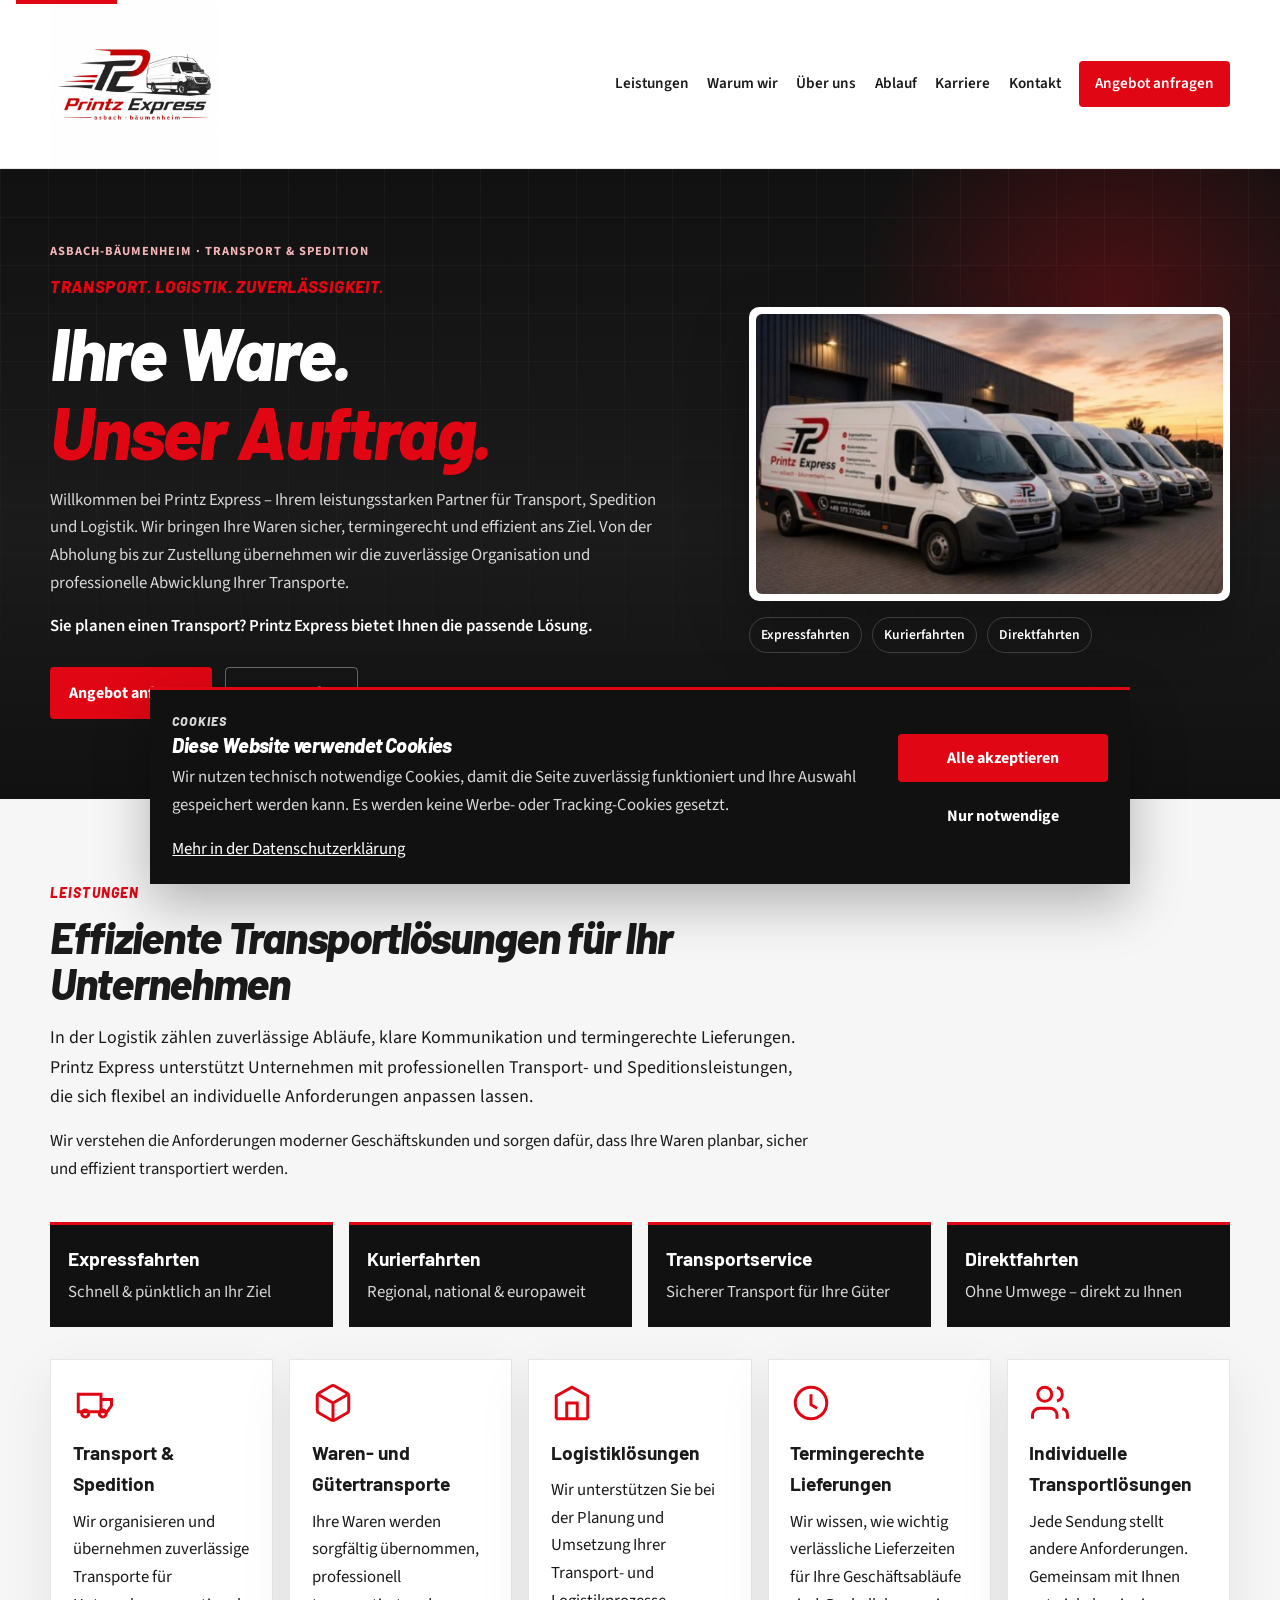
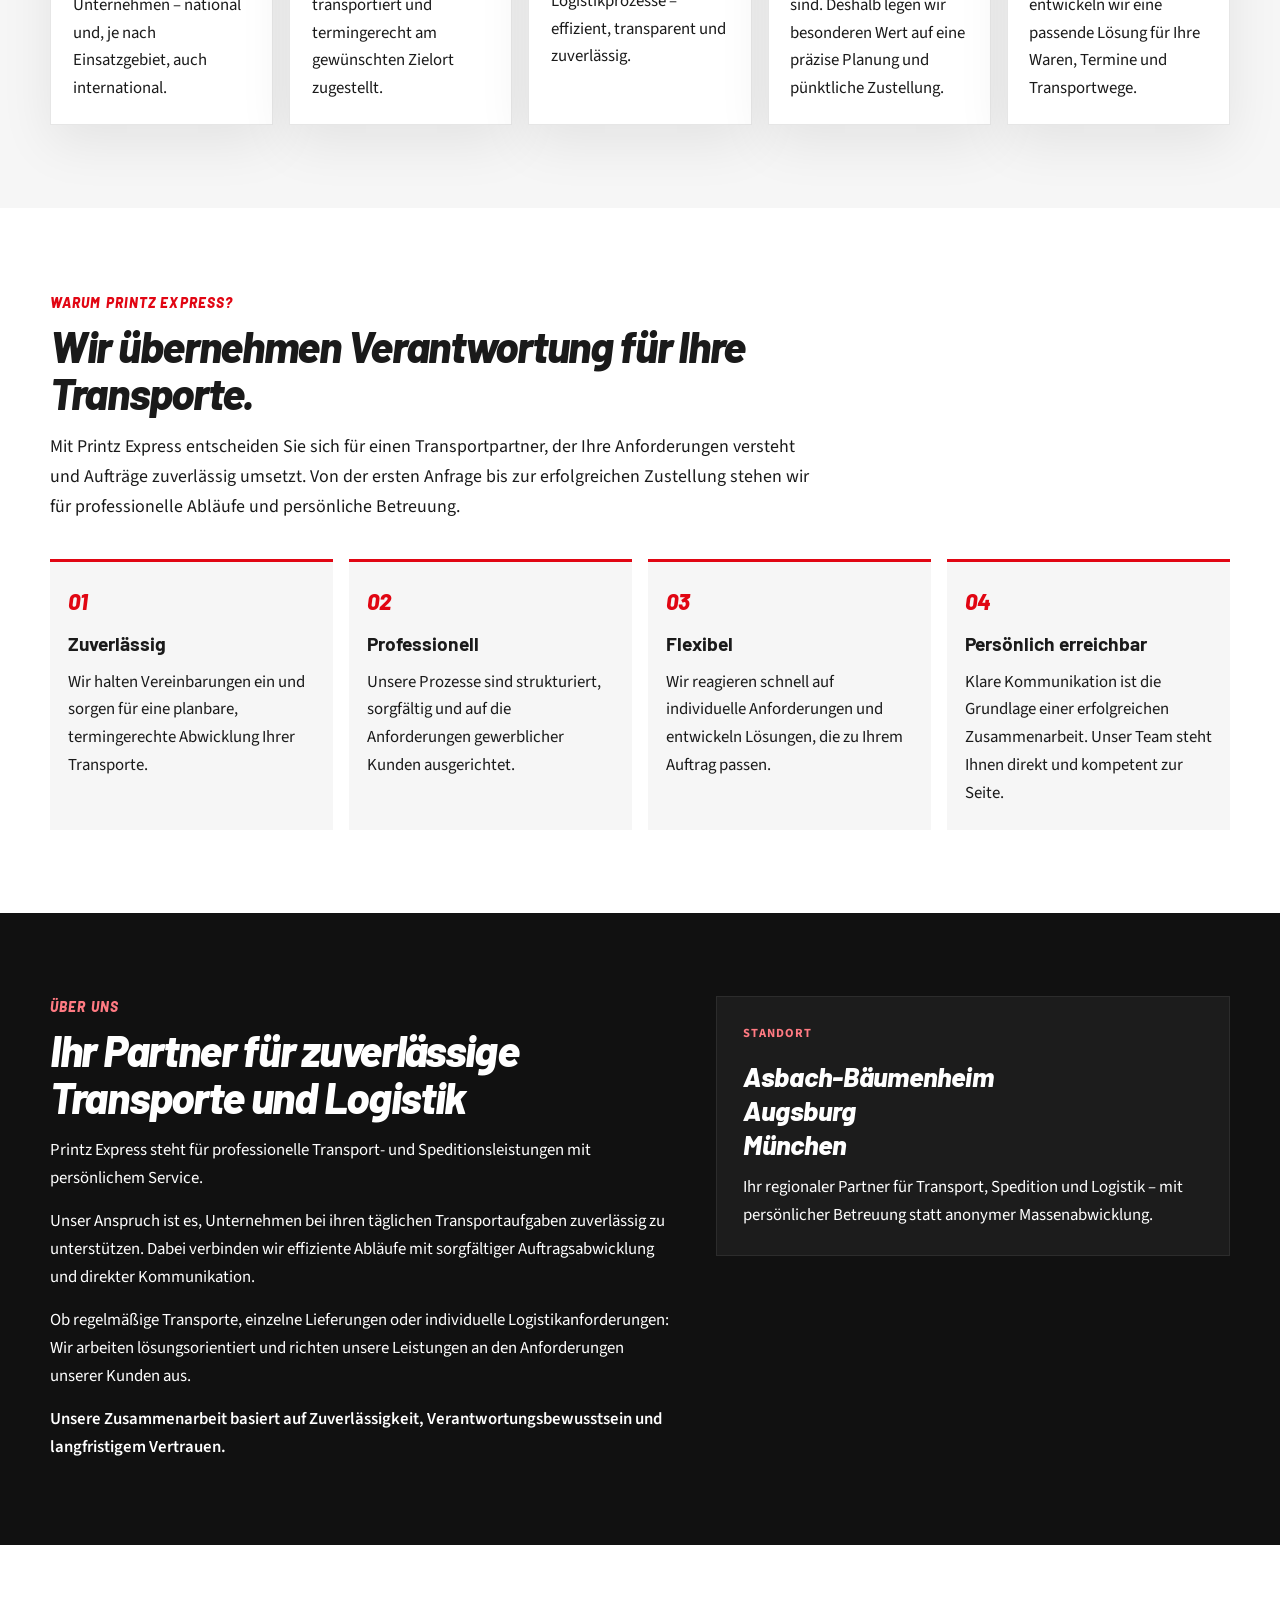
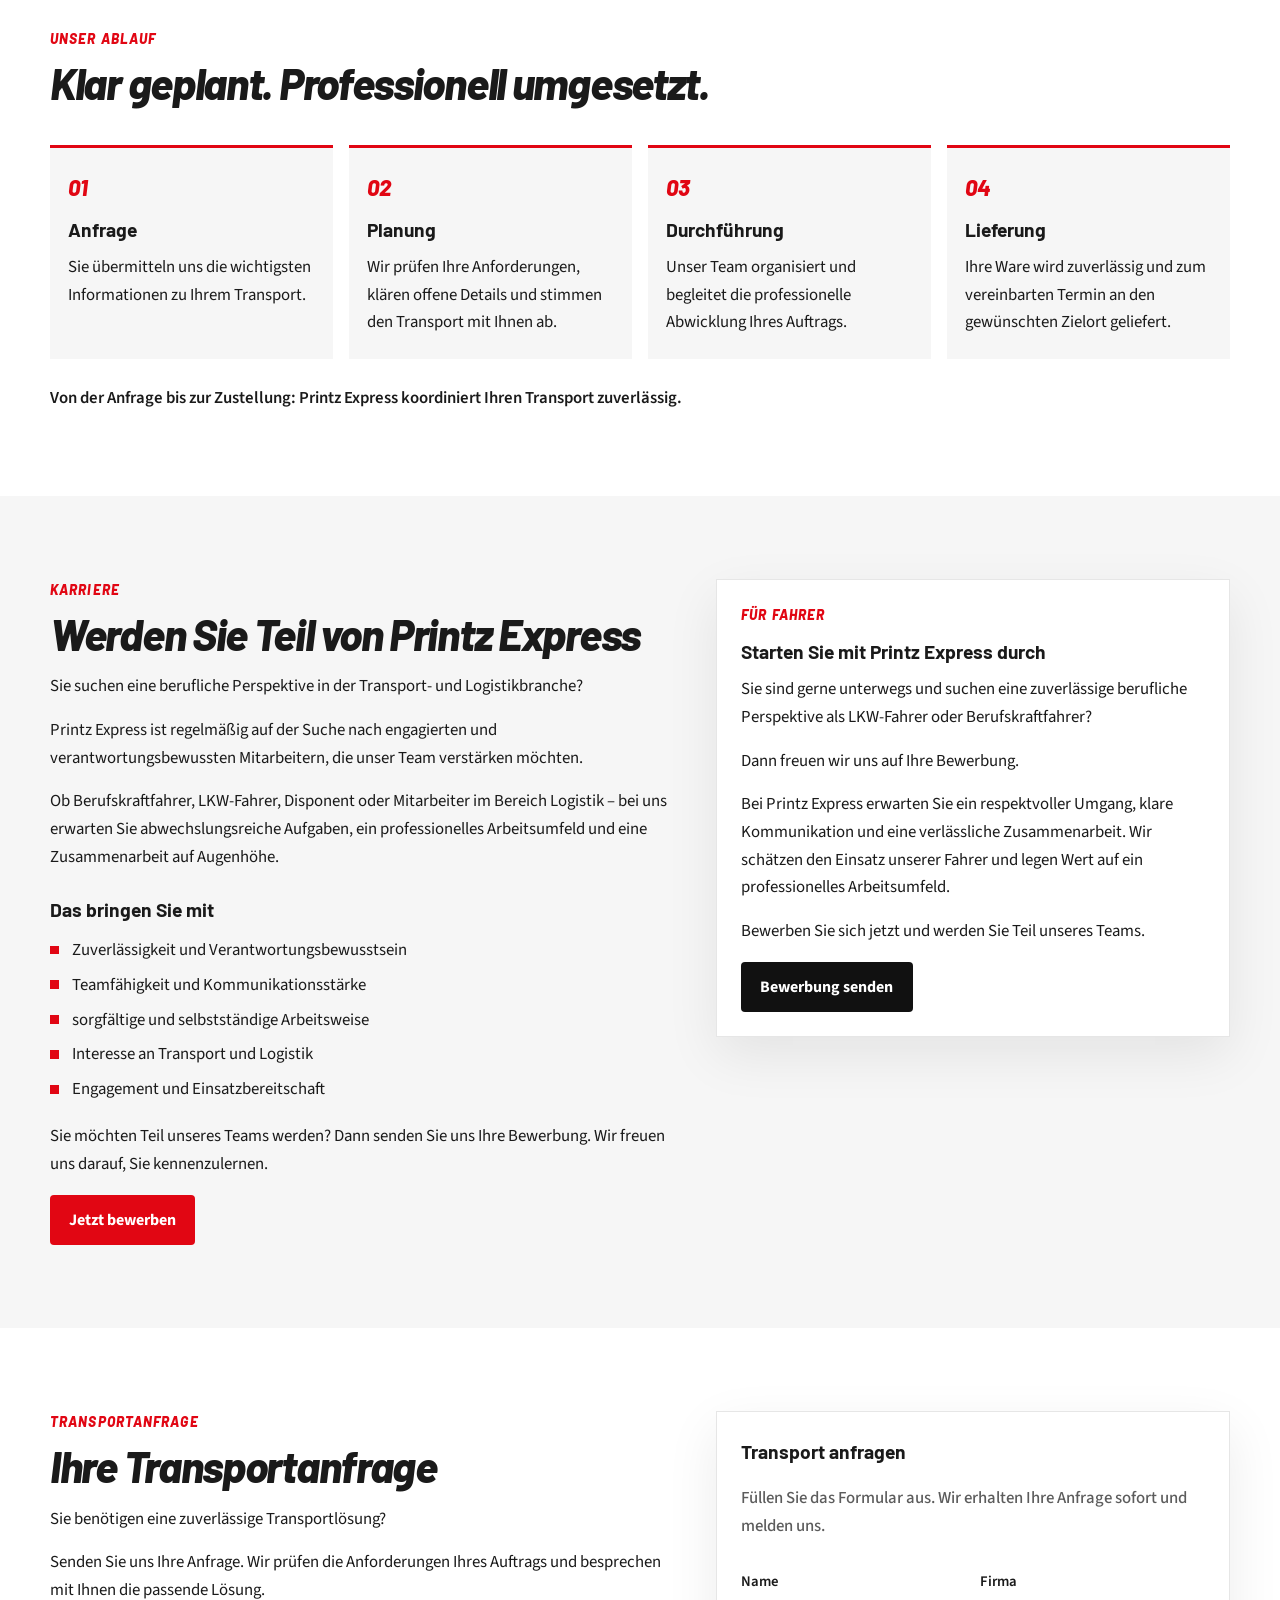
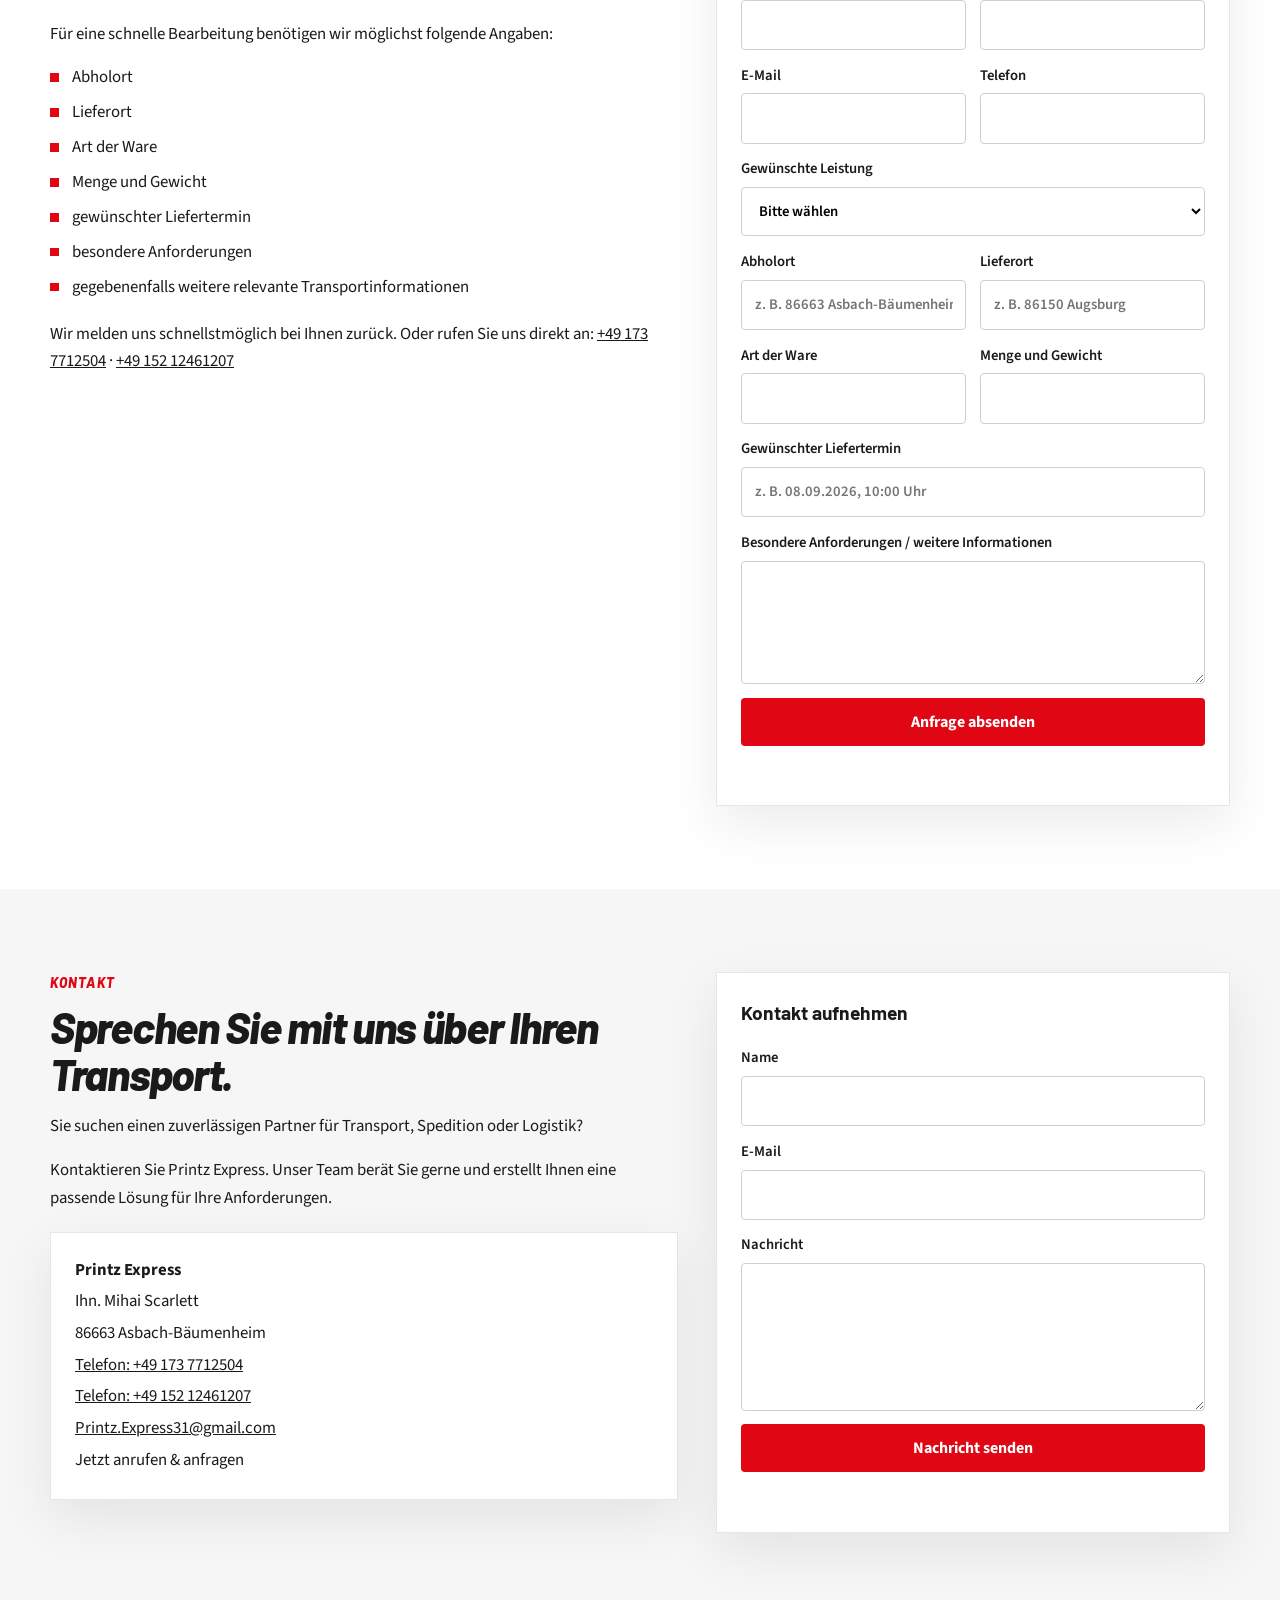
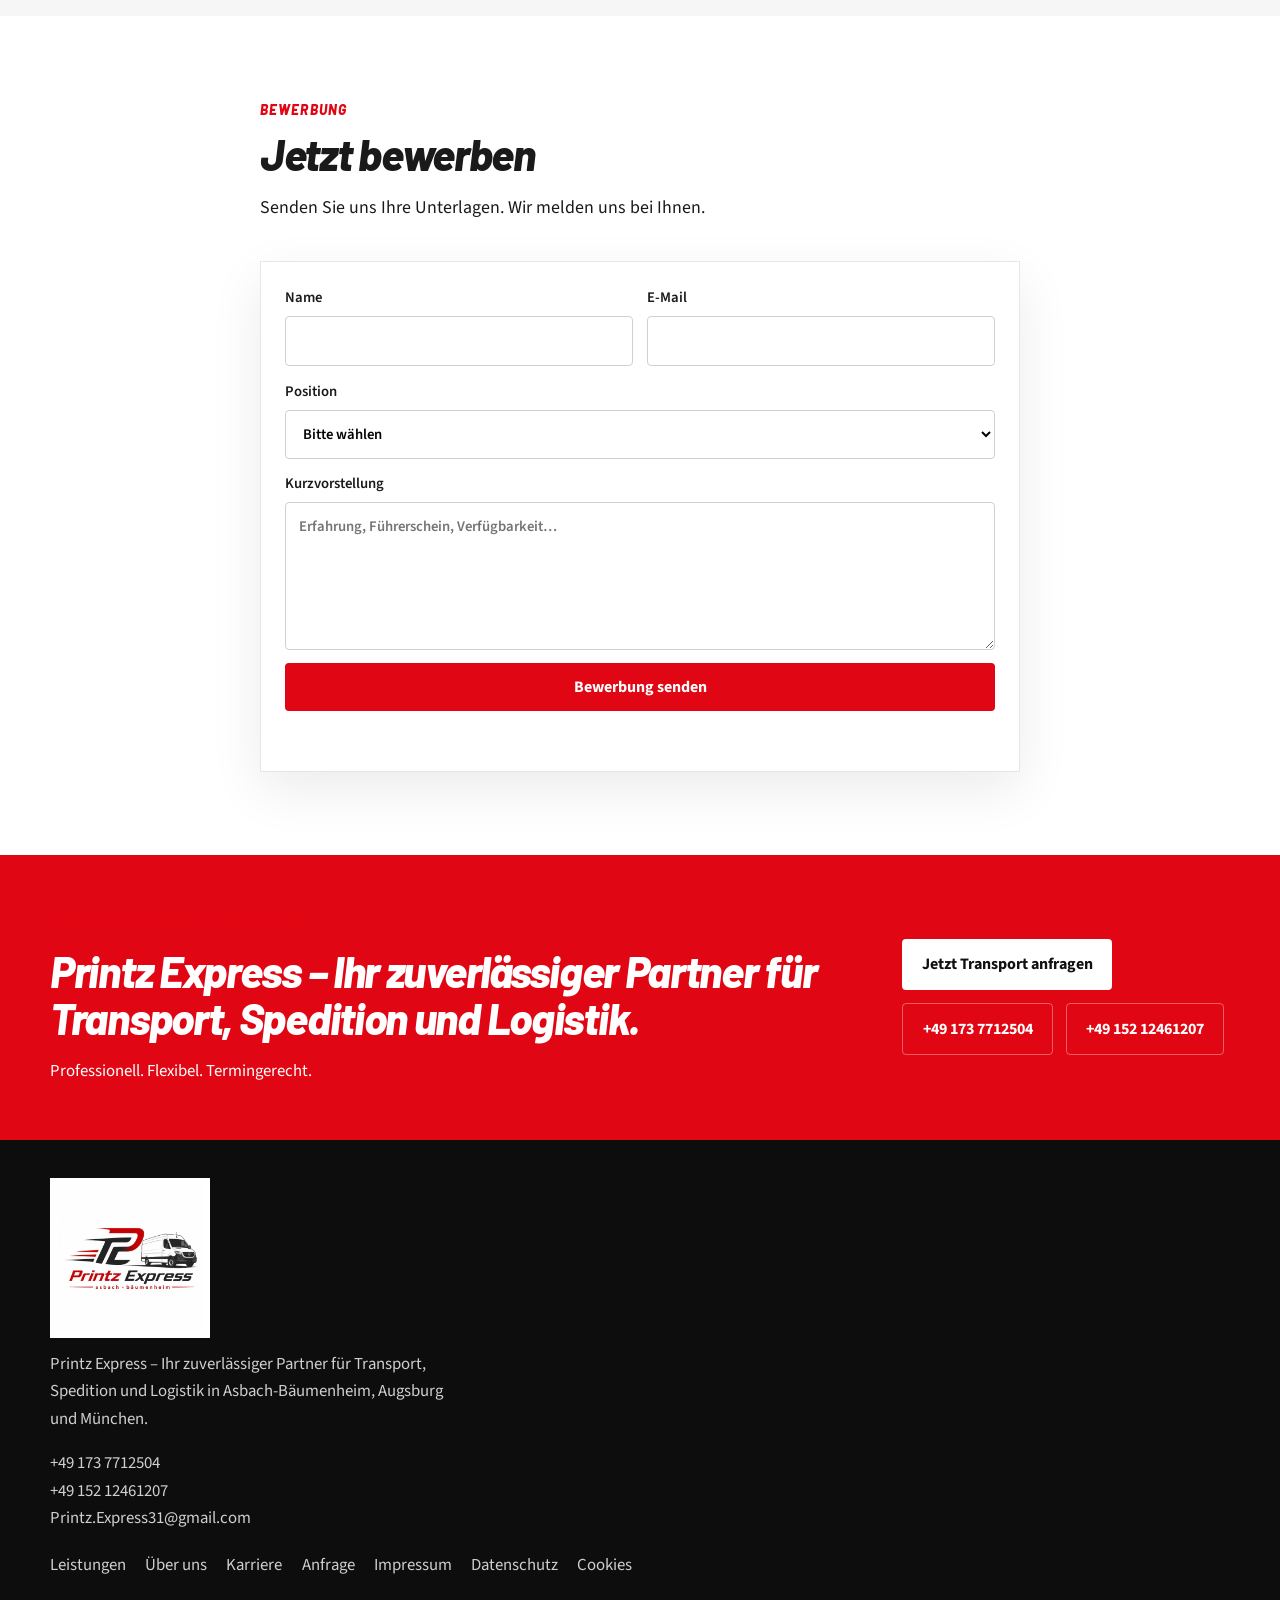
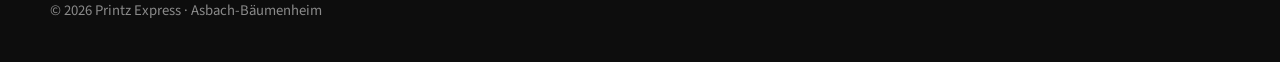
<file: index.html>
<!DOCTYPE html>
<html lang="de">
<head>
  <meta charset="UTF-8" />
  <meta name="viewport" content="width=device-width, initial-scale=1.0" />
  <title>Printz Express | Transport. Logistik. Zuverlässigkeit.</title>
  <meta name="description" content="Printz Express in Asbach-Bäumenheim – Ihr Partner für Transport, Spedition und Logistik. Sicher, termingerecht und effizient." />
  <meta name="theme-color" content="#111111" />
  <link rel="icon" href="assets/logo.jpg" type="image/jpeg" />
  <link rel="preconnect" href="https://fonts.googleapis.com" />
  <link rel="preconnect" href="https://fonts.gstatic.com" crossorigin />
  <link href="https://fonts.googleapis.com/css2?family=Barlow:ital,wght@0,400;0,500;0,600;0,700;1,700;1,800&family=Source+Sans+3:wght@400;500;600;700&display=swap" rel="stylesheet" />
  <link rel="stylesheet" href="styles.css" />
</head>
<body>
  <a class="skip-link" href="#main">Zum Inhalt</a>

  <header class="site-header" id="top">
    <div class="header-inner">
      <a class="brand" href="#top" aria-label="Printz Express Startseite">
        <img class="brand-logo" src="assets/logo.jpg" alt="Printz Express" width="220" height="80" />
      </a>
      <button class="nav-toggle" type="button" aria-expanded="false" aria-controls="nav-menu" aria-label="Menü öffnen">
        <span></span><span></span><span></span>
      </button>
      <nav class="nav" id="nav-menu" aria-label="Hauptnavigation">
        <a href="#leistungen">Leistungen</a>
        <a href="#warum">Warum wir</a>
        <a href="#ueber-uns">Über uns</a>
        <a href="#ablauf">Ablauf</a>
        <a href="#karriere">Karriere</a>
        <a href="#kontakt">Kontakt</a>
        <a class="nav-cta" href="#anfrage">Angebot anfragen</a>
      </nav>
    </div>
  </header>

  <main id="main">
    <section class="hero" aria-labelledby="hero-title">
      <div class="hero-grid" aria-hidden="true"></div>
      <div class="hero-glow" aria-hidden="true"></div>
      <div class="container hero-layout">
        <div class="hero-copy">
          <p class="eyebrow">Asbach-Bäumenheim · Transport &amp; Spedition</p>
          <p class="hero-kicker">TRANSPORT. LOGISTIK. ZUVERLÄSSIGKEIT.</p>
          <h1 id="hero-title">Ihre Ware.<br /><span>Unser Auftrag.</span></h1>
          <p class="hero-lead">Willkommen bei Printz Express – Ihrem leistungsstarken Partner für Transport, Spedition und Logistik. Wir bringen Ihre Waren sicher, termingerecht und effizient ans Ziel. Von der Abholung bis zur Zustellung übernehmen wir die zuverlässige Organisation und professionelle Abwicklung Ihrer Transporte.</p>
          <p class="hero-cta-text">Sie planen einen Transport? Printz Express bietet Ihnen die passende Lösung.</p>
          <div class="hero-actions">
            <a class="btn btn-primary" href="#anfrage">Angebot anfragen</a>
            <a class="btn btn-ghost" href="tel:+491737712504">Jetzt anrufen</a>
          </div>
        </div>
        <div class="hero-visual">
          <div class="hero-logo-card">
            <img src="assets/flotte.jpg" alt="Printz Express Fahrzeugflotte in Asbach-Bäumenheim" width="900" height="600" />
          </div>
          <ul class="hero-pills" aria-label="Leistungsbereiche">
            <li>Expressfahrten</li>
            <li>Kurierfahrten</li>
            <li>Direktfahrten</li>
          </ul>
        </div>
      </div>
    </section>

    <section class="section section-alt" id="leistungen">
      <div class="container">
        <div class="section-head">
          <p class="section-label">Leistungen</p>
          <h2>Effiziente Transportlösungen für Ihr Unternehmen</h2>
          <p class="section-intro">In der Logistik zählen zuverlässige Abläufe, klare Kommunikation und termingerechte Lieferungen. Printz Express unterstützt Unternehmen mit professionellen Transport- und Speditionsleistungen, die sich flexibel an individuelle Anforderungen anpassen lassen.</p>
          <p>Wir verstehen die Anforderungen moderner Geschäftskunden und sorgen dafür, dass Ihre Waren planbar, sicher und effizient transportiert werden.</p>
        </div>
        <div class="van-services">
          <article>
            <h3>Expressfahrten</h3>
            <p>Schnell &amp; pünktlich an Ihr Ziel</p>
          </article>
          <article>
            <h3>Kurierfahrten</h3>
            <p>Regional, national &amp; europaweit</p>
          </article>
          <article>
            <h3>Transportservice</h3>
            <p>Sicherer Transport für Ihre Güter</p>
          </article>
          <article>
            <h3>Direktfahrten</h3>
            <p>Ohne Umwege – direkt zu Ihnen</p>
          </article>
        </div>
        <div class="cards cards-5">
          <article class="card">
            <div class="card-icon" aria-hidden="true">
              <svg viewBox="0 0 24 24" fill="none" stroke="currentColor" stroke-width="1.7"><path d="M3 17h13V7H3v10zm13 0h3.5L22 13.5V10h-6v7zM7 20a2 2 0 1 0 0-4 2 2 0 0 0 0 4zm10 0a2 2 0 1 0 0-4 2 2 0 0 0 0 4z"/></svg>
            </div>
            <h3>Transport &amp; Spedition</h3>
            <p>Wir organisieren und übernehmen zuverlässige Transporte für Unternehmen – national und, je nach Einsatzgebiet, auch international.</p>
          </article>
          <article class="card">
            <div class="card-icon" aria-hidden="true">
              <svg viewBox="0 0 24 24" fill="none" stroke="currentColor" stroke-width="1.7"><path d="M21 16V8a2 2 0 0 0-1-1.73l-7-4a2 2 0 0 0-2 0l-7 4A2 2 0 0 0 3 8v8a2 2 0 0 0 1 1.73l7 4a2 2 0 0 0 2 0l7-4A2 2 0 0 0 21 16z"/><path d="M3.3 7 12 12l8.7-5M12 22V12"/></svg>
            </div>
            <h3>Waren- und Gütertransporte</h3>
            <p>Ihre Waren werden sorgfältig übernommen, professionell transportiert und termingerecht am gewünschten Zielort zugestellt.</p>
          </article>
          <article class="card">
            <div class="card-icon" aria-hidden="true">
              <svg viewBox="0 0 24 24" fill="none" stroke="currentColor" stroke-width="1.7"><path d="M3 21V8l9-5 9 5v13"/><path d="M9 21V12h6v9"/><path d="M3 21h18"/></svg>
            </div>
            <h3>Logistiklösungen</h3>
            <p>Wir unterstützen Sie bei der Planung und Umsetzung Ihrer Transport- und Logistikprozesse – effizient, transparent und zuverlässig.</p>
          </article>
          <article class="card">
            <div class="card-icon" aria-hidden="true">
              <svg viewBox="0 0 24 24" fill="none" stroke="currentColor" stroke-width="1.7"><circle cx="12" cy="12" r="9"/><path d="M12 7v6l3.5 2"/></svg>
            </div>
            <h3>Termingerechte Lieferungen</h3>
            <p>Wir wissen, wie wichtig verlässliche Lieferzeiten für Ihre Geschäftsabläufe sind. Deshalb legen wir besonderen Wert auf eine präzise Planung und pünktliche Zustellung.</p>
          </article>
          <article class="card">
            <div class="card-icon" aria-hidden="true">
              <svg viewBox="0 0 24 24" fill="none" stroke="currentColor" stroke-width="1.7"><path d="M16 21v-2a4 4 0 0 0-4-4H6a4 4 0 0 0-4 4v2"/><circle cx="9" cy="7" r="4"/><path d="M22 21v-2a4 4 0 0 0-3-3.87M16 3.13a4 4 0 0 1 0 7.75"/></svg>
            </div>
            <h3>Individuelle Transportlösungen</h3>
            <p>Jede Sendung stellt andere Anforderungen. Gemeinsam mit Ihnen entwickeln wir eine passende Lösung für Ihre Waren, Termine und Transportwege.</p>
          </article>
        </div>
      </div>
    </section>

    <section class="section" id="warum">
      <div class="container">
        <div class="section-head">
          <p class="section-label">Warum Printz Express?</p>
          <h2>Wir übernehmen Verantwortung für Ihre Transporte.</h2>
          <p class="section-intro">Mit Printz Express entscheiden Sie sich für einen Transportpartner, der Ihre Anforderungen versteht und Aufträge zuverlässig umsetzt. Von der ersten Anfrage bis zur erfolgreichen Zustellung stehen wir für professionelle Abläufe und persönliche Betreuung.</p>
        </div>
        <div class="why-grid">
          <article class="why-item">
            <span class="why-num">01</span>
            <h3>Zuverlässig</h3>
            <p>Wir halten Vereinbarungen ein und sorgen für eine planbare, termingerechte Abwicklung Ihrer Transporte.</p>
          </article>
          <article class="why-item">
            <span class="why-num">02</span>
            <h3>Professionell</h3>
            <p>Unsere Prozesse sind strukturiert, sorgfältig und auf die Anforderungen gewerblicher Kunden ausgerichtet.</p>
          </article>
          <article class="why-item">
            <span class="why-num">03</span>
            <h3>Flexibel</h3>
            <p>Wir reagieren schnell auf individuelle Anforderungen und entwickeln Lösungen, die zu Ihrem Auftrag passen.</p>
          </article>
          <article class="why-item">
            <span class="why-num">04</span>
            <h3>Persönlich erreichbar</h3>
            <p>Klare Kommunikation ist die Grundlage einer erfolgreichen Zusammenarbeit. Unser Team steht Ihnen direkt und kompetent zur Seite.</p>
          </article>
        </div>
      </div>
    </section>

    <section class="section section-dark" id="ueber-uns">
      <div class="container about-layout">
        <div>
          <p class="section-label light">Über uns</p>
          <h2>Ihr Partner für zuverlässige Transporte und Logistik</h2>
          <p>Printz Express steht für professionelle Transport- und Speditionsleistungen mit persönlichem Service.</p>
          <p>Unser Anspruch ist es, Unternehmen bei ihren täglichen Transportaufgaben zuverlässig zu unterstützen. Dabei verbinden wir effiziente Abläufe mit sorgfältiger Auftragsabwicklung und direkter Kommunikation.</p>
          <p>Ob regelmäßige Transporte, einzelne Lieferungen oder individuelle Logistikanforderungen: Wir arbeiten lösungsorientiert und richten unsere Leistungen an den Anforderungen unserer Kunden aus.</p>
          <p class="about-close">Unsere Zusammenarbeit basiert auf Zuverlässigkeit, Verantwortungsbewusstsein und langfristigem Vertrauen.</p>
        </div>
        <aside class="about-aside">
          <p class="about-aside-kicker">Standort</p>
          <ul class="about-aside-places">
            <li>Asbach-Bäumenheim</li>
            <li>Augsburg</li>
            <li>München</li>
          </ul>
          <p>Ihr regionaler Partner für Transport, Spedition und Logistik – mit persönlicher Betreuung statt anonymer Massenabwicklung.</p>
        </aside>
      </div>
    </section>

    <section class="section" id="ablauf">
      <div class="container">
        <div class="section-head">
          <p class="section-label">Unser Ablauf</p>
          <h2>Klar geplant. Professionell umgesetzt.</h2>
        </div>
        <ol class="steps">
          <li>
            <span class="step-num">01</span>
            <h3>Anfrage</h3>
            <p>Sie übermitteln uns die wichtigsten Informationen zu Ihrem Transport.</p>
          </li>
          <li>
            <span class="step-num">02</span>
            <h3>Planung</h3>
            <p>Wir prüfen Ihre Anforderungen, klären offene Details und stimmen den Transport mit Ihnen ab.</p>
          </li>
          <li>
            <span class="step-num">03</span>
            <h3>Durchführung</h3>
            <p>Unser Team organisiert und begleitet die professionelle Abwicklung Ihres Auftrags.</p>
          </li>
          <li>
            <span class="step-num">04</span>
            <h3>Lieferung</h3>
            <p>Ihre Ware wird zuverlässig und zum vereinbarten Termin an den gewünschten Zielort geliefert.</p>
          </li>
        </ol>
        <p class="steps-foot">Von der Anfrage bis zur Zustellung: Printz Express koordiniert Ihren Transport zuverlässig.</p>
      </div>
    </section>

    <section class="section section-alt" id="karriere">
      <div class="container career-layout">
        <div>
          <p class="section-label">Karriere</p>
          <h2>Werden Sie Teil von Printz Express</h2>
          <p>Sie suchen eine berufliche Perspektive in der Transport- und Logistikbranche?</p>
          <p>Printz Express ist regelmäßig auf der Suche nach engagierten und verantwortungsbewussten Mitarbeitern, die unser Team verstärken möchten.</p>
          <p>Ob Berufskraftfahrer, LKW-Fahrer, Disponent oder Mitarbeiter im Bereich Logistik – bei uns erwarten Sie abwechslungsreiche Aufgaben, ein professionelles Arbeitsumfeld und eine Zusammenarbeit auf Augenhöhe.</p>
          <h3 class="subhead">Das bringen Sie mit</h3>
          <ul class="check-list">
            <li>Zuverlässigkeit und Verantwortungsbewusstsein</li>
            <li>Teamfähigkeit und Kommunikationsstärke</li>
            <li>sorgfältige und selbstständige Arbeitsweise</li>
            <li>Interesse an Transport und Logistik</li>
            <li>Engagement und Einsatzbereitschaft</li>
          </ul>
          <p>Sie möchten Teil unseres Teams werden? Dann senden Sie uns Ihre Bewerbung. Wir freuen uns darauf, Sie kennenzulernen.</p>
          <a class="btn btn-primary" href="#bewerbung">Jetzt bewerben</a>
        </div>
        <article class="driver-card" id="fahrer">
          <p class="section-label">Für Fahrer</p>
          <h3>Starten Sie mit Printz Express durch</h3>
          <p>Sie sind gerne unterwegs und suchen eine zuverlässige berufliche Perspektive als LKW-Fahrer oder Berufskraftfahrer?</p>
          <p>Dann freuen wir uns auf Ihre Bewerbung.</p>
          <p>Bei Printz Express erwarten Sie ein respektvoller Umgang, klare Kommunikation und eine verlässliche Zusammenarbeit. Wir schätzen den Einsatz unserer Fahrer und legen Wert auf ein professionelles Arbeitsumfeld.</p>
          <p>Bewerben Sie sich jetzt und werden Sie Teil unseres Teams.</p>
          <a class="btn btn-dark" href="#bewerbung">Bewerbung senden</a>
        </article>
      </div>
    </section>

    <section class="section" id="anfrage">
      <div class="container form-layout">
        <div>
          <p class="section-label">Transportanfrage</p>
          <h2>Ihre Transportanfrage</h2>
          <p>Sie benötigen eine zuverlässige Transportlösung?</p>
          <p>Senden Sie uns Ihre Anfrage. Wir prüfen die Anforderungen Ihres Auftrags und besprechen mit Ihnen die passende Lösung.</p>
          <p>Für eine schnelle Bearbeitung benötigen wir möglichst folgende Angaben:</p>
          <ul class="check-list">
            <li>Abholort</li>
            <li>Lieferort</li>
            <li>Art der Ware</li>
            <li>Menge und Gewicht</li>
            <li>gewünschter Liefertermin</li>
            <li>besondere Anforderungen</li>
            <li>gegebenenfalls weitere relevante Transportinformationen</li>
          </ul>
          <p>Wir melden uns schnellstmöglich bei Ihnen zurück. Oder rufen Sie uns direkt an: <a href="tel:+491737712504">+49 173 7712504</a> · <a href="tel:+4915212461207">+49 152 12461207</a></p>
        </div>
        <form class="panel-form" id="transport-form" data-typ="transport" novalidate>
          <h3>Transport anfragen</h3>
          <p class="form-hint">Füllen Sie das Formular aus. Wir erhalten Ihre Anfrage sofort und melden uns.</p>
          <div class="form-row">
            <label>Name
              <input type="text" name="name" required autocomplete="name" />
            </label>
            <label>Firma
              <input type="text" name="firma" autocomplete="organization" />
            </label>
          </div>
          <div class="form-row">
            <label>E-Mail
              <input type="email" name="email" required autocomplete="email" />
            </label>
            <label>Telefon
              <input type="tel" name="telefon" autocomplete="tel" />
            </label>
          </div>
          <label>Gewünschte Leistung
            <select name="leistung">
              <option value="">Bitte wählen</option>
              <option>Expressfahrten</option>
              <option>Kurierfahrten</option>
              <option>Transportservice</option>
              <option>Direktfahrten</option>
            </select>
          </label>
          <div class="form-row">
            <label>Abholort
              <input type="text" name="abholort" required placeholder="z. B. 86663 Asbach-Bäumenheim" />
            </label>
            <label>Lieferort
              <input type="text" name="lieferort" required placeholder="z. B. 86150 Augsburg" />
            </label>
          </div>
          <div class="form-row">
            <label>Art der Ware
              <input type="text" name="ware" required />
            </label>
            <label>Menge und Gewicht
              <input type="text" name="menge" />
            </label>
          </div>
          <label>Gewünschter Liefertermin
            <input type="text" name="termin" placeholder="z. B. 08.09.2026, 10:00 Uhr" />
          </label>
          <label>Besondere Anforderungen / weitere Informationen
            <textarea name="details" rows="4"></textarea>
          </label>
          <button class="btn btn-primary btn-full" type="submit">Anfrage absenden</button>
          <p class="form-note" id="transport-status" role="status"></p>
        </form>
      </div>
    </section>

    <section class="section section-alt" id="kontakt">
      <div class="container contact-layout">
        <div>
          <p class="section-label">Kontakt</p>
          <h2>Sprechen Sie mit uns über Ihren Transport.</h2>
          <p>Sie suchen einen zuverlässigen Partner für Transport, Spedition oder Logistik?</p>
          <p>Kontaktieren Sie Printz Express. Unser Team berät Sie gerne und erstellt Ihnen eine passende Lösung für Ihre Anforderungen.</p>
          <address class="contact-card">
            <strong>Printz Express</strong>
            <span>Ihn. Mihai Scarlett</span>
            <span>86663 Asbach-Bäumenheim</span>
            <a href="tel:+491737712504">Telefon: +49 173 7712504</a>
            <a href="tel:+4915212461207">Telefon: +49 152 12461207</a>
            <a href="mailto:Printz.Express31@gmail.com">Printz.Express31@gmail.com</a>
            <span>Jetzt anrufen &amp; anfragen</span>
          </address>
        </div>
        <form class="panel-form" id="contact-form" data-typ="kontakt" novalidate>
          <h3>Kontakt aufnehmen</h3>
          <label>Name
            <input type="text" name="name" required autocomplete="name" />
          </label>
          <label>E-Mail
            <input type="email" name="email" required autocomplete="email" />
          </label>
          <label>Nachricht
            <textarea name="nachricht" rows="5" required></textarea>
          </label>
          <button class="btn btn-primary btn-full" type="submit">Nachricht senden</button>
          <p class="form-note" id="contact-status" role="status"></p>
        </form>
      </div>
    </section>

    <section class="section" id="bewerbung">
      <div class="container narrow">
        <div class="section-head">
          <p class="section-label">Bewerbung</p>
          <h2>Jetzt bewerben</h2>
          <p class="section-intro">Senden Sie uns Ihre Unterlagen. Wir melden uns bei Ihnen.</p>
        </div>
        <form class="panel-form" id="job-form" data-typ="bewerbung" novalidate>
          <div class="form-row">
            <label>Name
              <input type="text" name="name" required autocomplete="name" />
            </label>
            <label>E-Mail
              <input type="email" name="email" required autocomplete="email" />
            </label>
          </div>
          <label>Position
            <select name="position" required>
              <option value="">Bitte wählen</option>
              <option>Berufskraftfahrer / LKW-Fahrer</option>
              <option>Disponent</option>
              <option>Mitarbeiter Logistik</option>
              <option>Initiativbewerbung</option>
            </select>
          </label>
          <label>Kurzvorstellung
            <textarea name="nachricht" rows="5" required placeholder="Erfahrung, Führerschein, Verfügbarkeit…"></textarea>
          </label>
          <button class="btn btn-primary btn-full" type="submit">Bewerbung senden</button>
          <p class="form-note" id="job-status" role="status"></p>
        </form>
      </div>
    </section>

    <section class="cta-band">
      <div class="container cta-band-inner">
        <div>
          <p class="hero-kicker">Ihre Ware. Unser Service. Ihr Ziel.</p>
          <h2>Printz Express – Ihr zuverlässiger Partner für Transport, Spedition und Logistik.</h2>
          <p>Professionell. Flexibel. Termingerecht.</p>
        </div>
        <div class="cta-actions">
          <a class="btn btn-light" href="#anfrage">Jetzt Transport anfragen</a>
          <a class="btn btn-ghost" href="tel:+491737712504">+49 173 7712504</a>
          <a class="btn btn-ghost" href="tel:+4915212461207">+49 152 12461207</a>
        </div>
      </div>
    </section>
  </main>

  <footer class="site-footer">
    <div class="container footer-inner">
      <div class="footer-brand">
        <img src="assets/logo.jpg" alt="Printz Express" width="180" height="66" />
        <p>Printz Express – Ihr zuverlässiger Partner für Transport, Spedition und Logistik in Asbach-Bäumenheim, Augsburg und München.</p>
        <p><a href="tel:+491737712504">+49 173 7712504</a><br /><a href="tel:+4915212461207">+49 152 12461207</a><br /><a href="mailto:Printz.Express31@gmail.com">Printz.Express31@gmail.com</a></p>
      </div>
      <nav aria-label="Footer">
        <a href="#leistungen">Leistungen</a>
        <a href="#ueber-uns">Über uns</a>
        <a href="#karriere">Karriere</a>
        <a href="#anfrage">Anfrage</a>
        <a href="impressum.html">Impressum</a>
        <a href="datenschutz.html">Datenschutz</a>
        <a href="#cookies" data-cookie-open>Cookies</a>
      </nav>
      <p class="footer-copy">© <span id="year"></span> Printz Express · Asbach-Bäumenheim</p>
    </div>
  </footer>

  <script src="script.js"></script>
  <script src="cookies.js"></script>
</body>
</html>
</file>
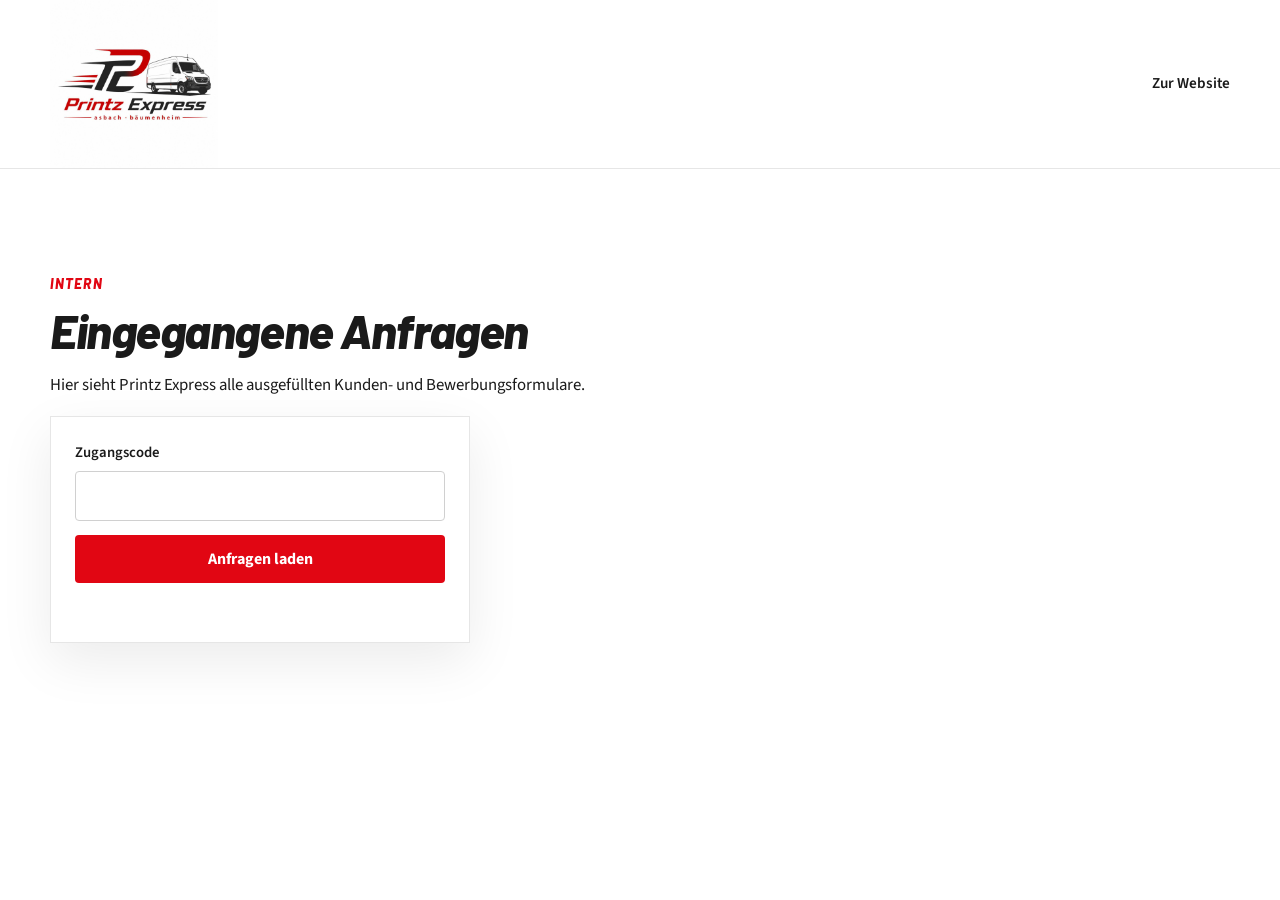
<file: anfragen.html>
<!DOCTYPE html>
<html lang="de">
<head>
  <meta charset="UTF-8" />
  <meta name="viewport" content="width=device-width, initial-scale=1.0" />
  <title>Eingegangene Anfragen | Printz Express</title>
  <meta name="robots" content="noindex, nofollow" />
  <link rel="icon" href="assets/logo.jpg" type="image/jpeg" />
  <link rel="preconnect" href="https://fonts.googleapis.com" />
  <link rel="preconnect" href="https://fonts.gstatic.com" crossorigin />
  <link href="https://fonts.googleapis.com/css2?family=Barlow:ital,wght@0,700;1,800&family=Source+Sans+3:wght@400;600;700&display=swap" rel="stylesheet" />
  <link rel="stylesheet" href="styles.css" />
</head>
<body>
  <header class="site-header">
    <div class="header-inner">
      <a class="brand" href="index.html" aria-label="Zur Startseite">
        <img class="brand-logo" src="assets/logo.jpg" alt="Printz Express" width="220" height="80" />
      </a>
      <nav class="nav" aria-label="Hauptnavigation">
        <a href="index.html">Zur Website</a>
      </nav>
    </div>
  </header>

  <main class="legal">
    <div class="container">
      <p class="section-label">Intern</p>
      <h1>Eingegangene Anfragen</h1>
      <p>Hier sieht Printz Express alle ausgefüllten Kunden- und Bewerbungsformulare.</p>
      <form class="panel-form admin-login" id="admin-form">
        <label>Zugangscode
          <input type="password" id="admin-pin" required />
        </label>
        <button class="btn btn-primary" type="submit">Anfragen laden</button>
        <p class="form-note" id="admin-status" role="status"></p>
      </form>
      <div id="inquiry-list" class="inquiry-list" hidden></div>
    </div>
  </main>

  <script>
    const form = document.getElementById("admin-form");
    const pinInput = document.getElementById("admin-pin");
    const status = document.getElementById("admin-status");
    const list = document.getElementById("inquiry-list");

    form.addEventListener("submit", async (event) => {
      event.preventDefault();
      status.classList.remove("error");
      status.textContent = "Wird geladen…";
      try {
        const response = await fetch("/api/anfragen", {
          headers: { "X-Admin-Pin": pinInput.value.trim() },
        });
        const result = await response.json();
        if (!response.ok || !result.ok) {
          throw new Error(result.error || "Kein Zugriff.");
        }
        list.hidden = false;
        if (!result.items.length) {
          list.innerHTML = "<p>Noch keine Anfragen.</p>";
        } else {
          list.innerHTML = result.items.map((item) => `
            <article class="inquiry-card">
              <p class="section-label">${item.typ} · ${item.created}</p>
              <h3>${item.name}${item.firma ? " · " + item.firma : ""}</h3>
              <p><a href="mailto:${item.email}">${item.email}</a>${item.telefon ? " · " + item.telefon : ""}</p>
              ${item.leistung ? `<p>Leistung: ${item.leistung}</p>` : ""}
              ${item.abholort ? `<p>Von ${item.abholort} nach ${item.lieferort}</p>` : ""}
              ${item.ware ? `<p>Ware: ${item.ware}${item.menge ? " · " + item.menge : ""}</p>` : ""}
              ${item.termin ? `<p>Termin: ${item.termin}</p>` : ""}
              ${item.position ? `<p>Position: ${item.position}</p>` : ""}
              ${item.nachricht ? `<p>${item.nachricht}</p>` : ""}
            </article>
          `).join("");
        }
        status.textContent = `${result.items.length} Anfrage(n) geladen.`;
      } catch (error) {
        status.classList.add("error");
        status.textContent = error instanceof Error ? error.message : "Laden fehlgeschlagen.";
      }
    });
  </script>
</body>
</html>
</file>
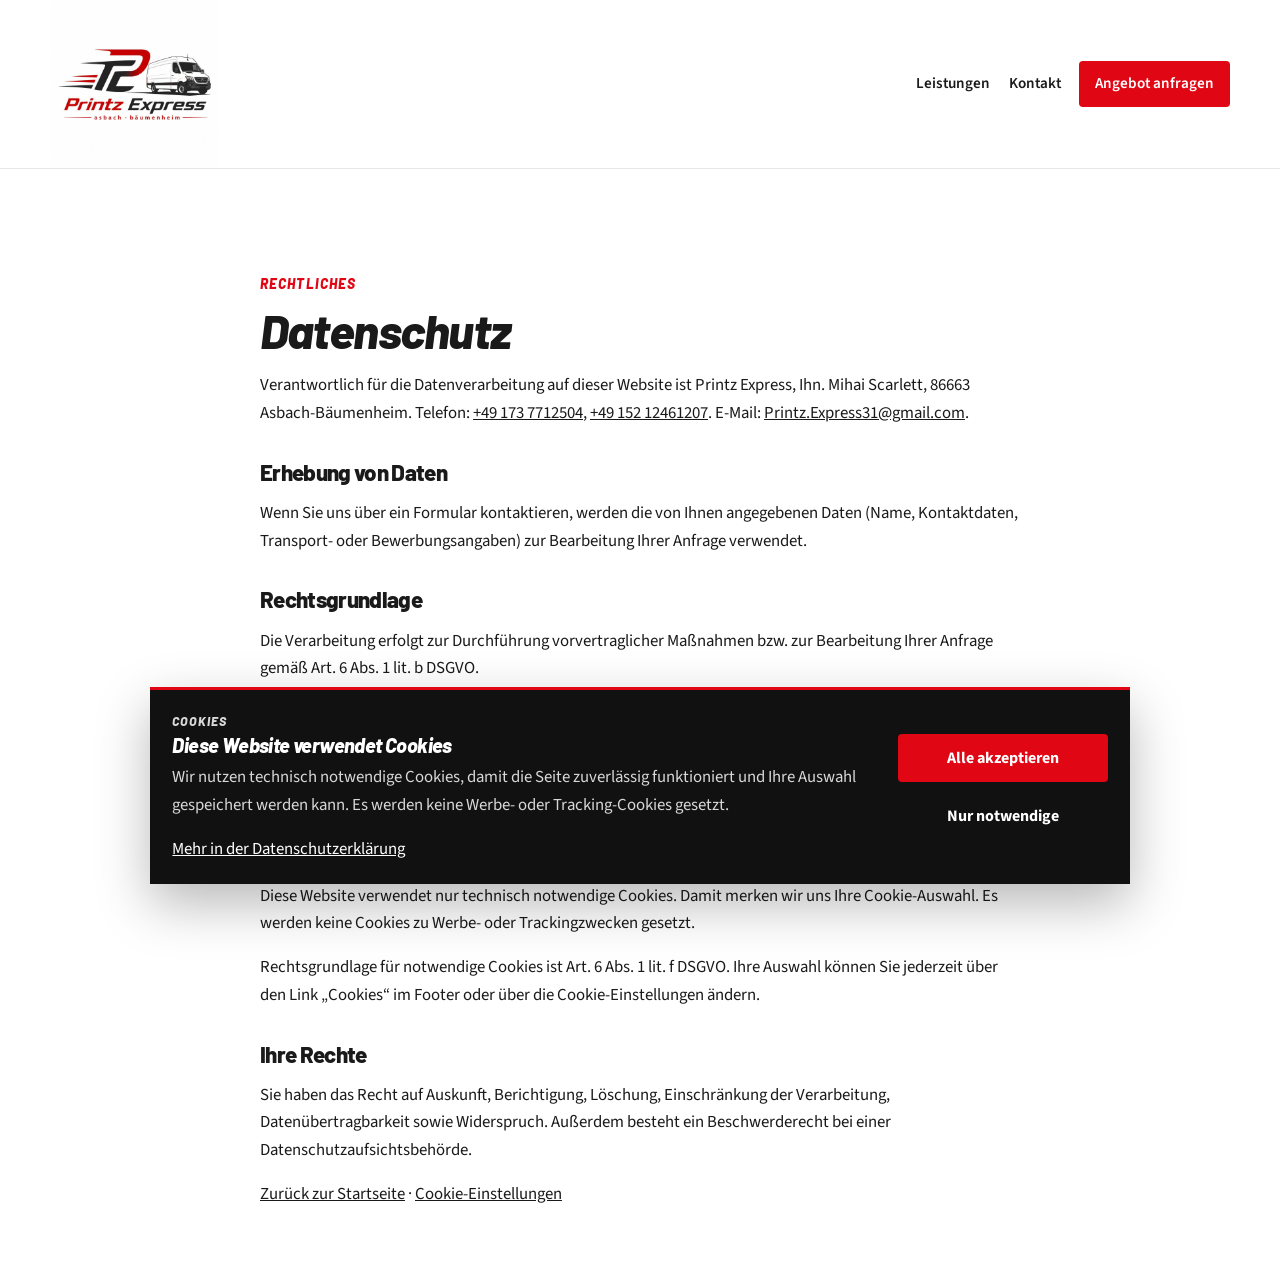
<file: datenschutz.html>
<!DOCTYPE html>
<html lang="de">
<head>
  <meta charset="UTF-8" />
  <meta name="viewport" content="width=device-width, initial-scale=1.0" />
  <title>Datenschutz | Printz Express</title>
  <meta name="robots" content="noindex" />
  <link rel="icon" href="assets/logo.jpg" type="image/jpeg" />
  <link rel="preconnect" href="https://fonts.googleapis.com" />
  <link rel="preconnect" href="https://fonts.gstatic.com" crossorigin />
  <link href="https://fonts.googleapis.com/css2?family=Barlow:ital,wght@0,400;0,700;1,800&family=Source+Sans+3:wght@400;600;700&display=swap" rel="stylesheet" />
  <link rel="stylesheet" href="styles.css" />
</head>
<body>
  <header class="site-header">
    <div class="header-inner">
      <a class="brand" href="index.html" aria-label="Zur Startseite">
        <img class="brand-logo" src="assets/logo.jpg" alt="Printz Express" width="220" height="80" />
      </a>
      <nav class="nav" aria-label="Hauptnavigation">
        <a href="index.html#leistungen">Leistungen</a>
        <a href="index.html#kontakt">Kontakt</a>
        <a class="nav-cta" href="index.html#anfrage">Angebot anfragen</a>
      </nav>
    </div>
  </header>

  <main class="legal">
    <div class="container narrow">
      <p class="section-label">Rechtliches</p>
      <h1>Datenschutz</h1>
      <p>Verantwortlich für die Datenverarbeitung auf dieser Website ist Printz Express, Ihn. Mihai Scarlett, 86663 Asbach-Bäumenheim. Telefon: <a href="tel:+491737712504">+49 173 7712504</a>, <a href="tel:+4915212461207">+49 152 12461207</a>. E-Mail: <a href="mailto:Printz.Express31@gmail.com">Printz.Express31@gmail.com</a>.</p>
      <h2>Erhebung von Daten</h2>
      <p>Wenn Sie uns über ein Formular kontaktieren, werden die von Ihnen angegebenen Daten (Name, Kontaktdaten, Transport- oder Bewerbungsangaben) zur Bearbeitung Ihrer Anfrage verwendet.</p>
      <h2>Rechtsgrundlage</h2>
      <p>Die Verarbeitung erfolgt zur Durchführung vorvertraglicher Maßnahmen bzw. zur Bearbeitung Ihrer Anfrage gemäß Art. 6 Abs. 1 lit. b DSGVO.</p>
      <h2>Speicherdauer</h2>
      <p>Ihre Angaben werden nur so lange gespeichert, wie es für die Bearbeitung der Anfrage oder gesetzliche Aufbewahrungspflichten erforderlich ist.</p>
      <h2>Cookies</h2>
      <p>Diese Website verwendet nur technisch notwendige Cookies. Damit merken wir uns Ihre Cookie-Auswahl. Es werden keine Cookies zu Werbe- oder Trackingzwecken gesetzt.</p>
      <p>Rechtsgrundlage für notwendige Cookies ist Art. 6 Abs. 1 lit. f DSGVO. Ihre Auswahl können Sie jederzeit über den Link „Cookies“ im Footer oder über die Cookie-Einstellungen ändern.</p>
      <h2>Ihre Rechte</h2>
      <p>Sie haben das Recht auf Auskunft, Berichtigung, Löschung, Einschränkung der Verarbeitung, Datenübertragbarkeit sowie Widerspruch. Außerdem besteht ein Beschwerderecht bei einer Datenschutzaufsichtsbehörde.</p>
      <p><a href="index.html">Zurück zur Startseite</a> · <a href="#cookies" data-cookie-open>Cookie-Einstellungen</a></p>
    </div>
  </main>
  <script src="cookies.js"></script>
</body>
</html>
</file>
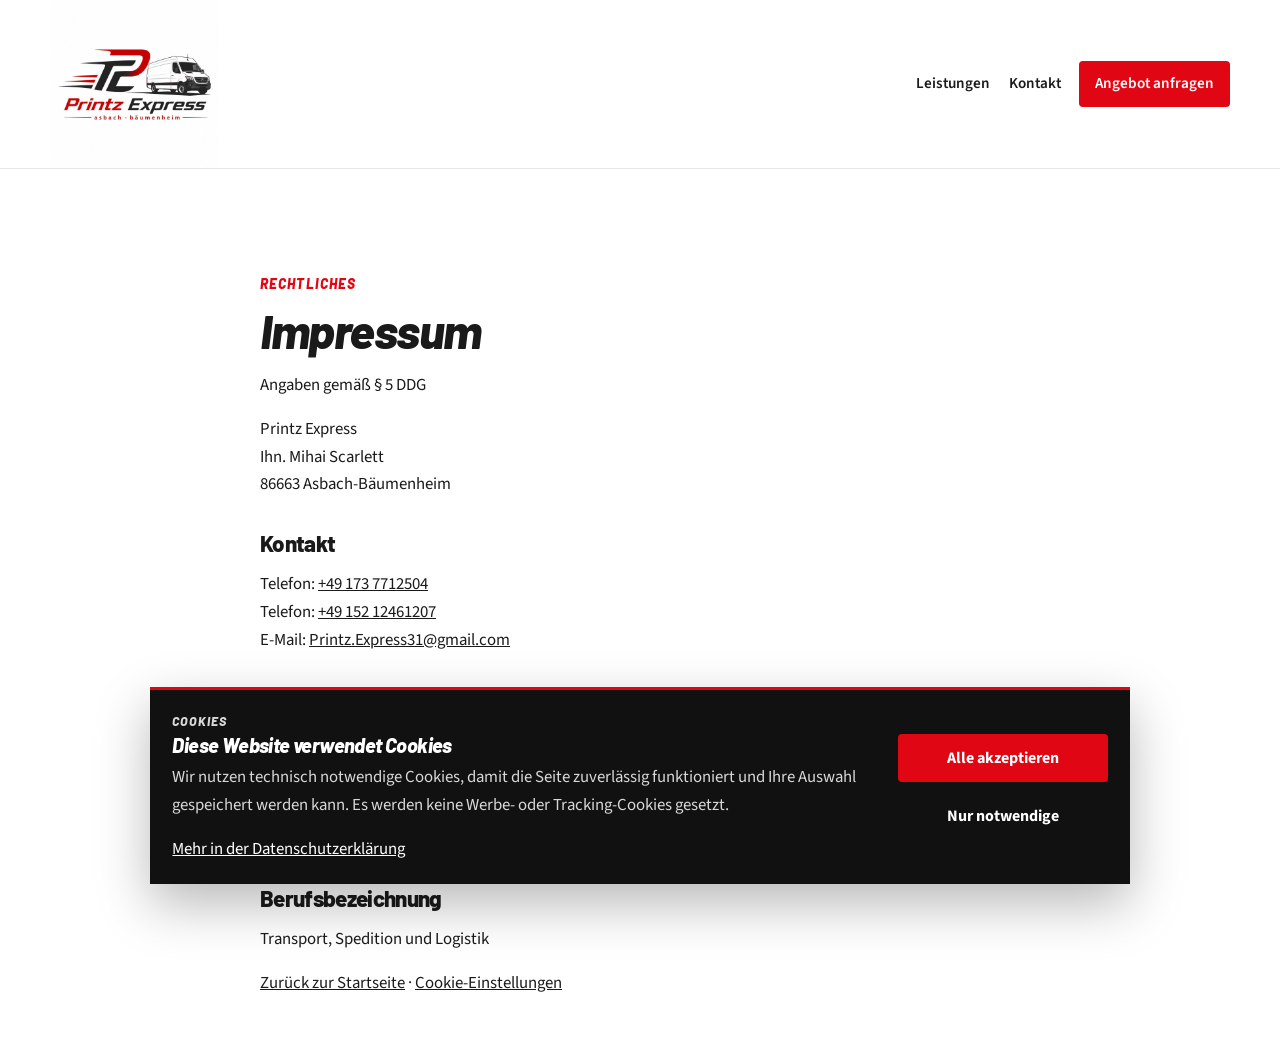
<file: impressum.html>
<!DOCTYPE html>
<html lang="de">
<head>
  <meta charset="UTF-8" />
  <meta name="viewport" content="width=device-width, initial-scale=1.0" />
  <title>Impressum | Printz Express</title>
  <meta name="robots" content="noindex" />
  <link rel="icon" href="assets/logo.jpg" type="image/jpeg" />
  <link rel="preconnect" href="https://fonts.googleapis.com" />
  <link rel="preconnect" href="https://fonts.gstatic.com" crossorigin />
  <link href="https://fonts.googleapis.com/css2?family=Barlow:ital,wght@0,400;0,700;1,800&family=Source+Sans+3:wght@400;600;700&display=swap" rel="stylesheet" />
  <link rel="stylesheet" href="styles.css" />
</head>
<body>
  <header class="site-header">
    <div class="header-inner">
      <a class="brand" href="index.html" aria-label="Zur Startseite">
        <img class="brand-logo" src="assets/logo.jpg" alt="Printz Express" width="220" height="80" />
      </a>
      <nav class="nav" aria-label="Hauptnavigation">
        <a href="index.html#leistungen">Leistungen</a>
        <a href="index.html#kontakt">Kontakt</a>
        <a class="nav-cta" href="index.html#anfrage">Angebot anfragen</a>
      </nav>
    </div>
  </header>

  <main class="legal">
    <div class="container narrow">
      <p class="section-label">Rechtliches</p>
      <h1>Impressum</h1>
      <p>Angaben gemäß § 5 DDG</p>
      <p>
        Printz Express<br />
        Ihn. Mihai Scarlett<br />
        86663 Asbach-Bäumenheim
      </p>
      <h2>Kontakt</h2>
      <p>
        Telefon: <a href="tel:+491737712504">+49 173 7712504</a><br />
        Telefon: <a href="tel:+4915212461207">+49 152 12461207</a><br />
        E-Mail: <a href="mailto:Printz.Express31@gmail.com">Printz.Express31@gmail.com</a>
      </p>
      <h2>Vertreten durch</h2>
      <p>Ihn. Mihai Scarlett</p>
      <h2>Umsatzsteuer</h2>
      <p>Umsatzsteuer-Identifikationsnummer gemäß § 27 a Umsatzsteuergesetz: folgt</p>
      <h2>Berufsbezeichnung</h2>
      <p>Transport, Spedition und Logistik</p>
      <p><a href="index.html">Zurück zur Startseite</a> · <a href="#cookies" data-cookie-open>Cookie-Einstellungen</a></p>
    </div>
  </main>
  <script src="cookies.js"></script>
</body>
</html>
</file>
<file: styles.css>
:root {
  --red: #e10613;
  --red-dark: #b80510;
  --black: #111111;
  --ink: #1a1a1a;
  --muted: #5c5c5c;
  --line: #e6e6e6;
  --paper: #f6f6f6;
  --white: #ffffff;
  --shadow: 0 18px 50px rgba(17, 17, 17, 0.08);
  --max: 1180px;
}

* { box-sizing: border-box; }

html { scroll-behavior: smooth; }

body {
  margin: 0;
  color: var(--ink);
  background: var(--white);
  font-family: "Source Sans 3", sans-serif;
  font-size: 1.05rem;
  line-height: 1.65;
}

img { max-width: 100%; height: auto; display: block; }

a { color: inherit; }

h1, h2, h3, .hero-kicker, .section-label, .why-num, .step-num {
  font-family: Barlow, sans-serif;
}

h1, h2 { letter-spacing: -0.03em; line-height: 1.08; }

h1 { font-size: clamp(2.6rem, 6vw, 4.6rem); font-weight: 800; font-style: italic; margin: 0 0 1rem; }
h1 span { color: var(--red); }
h2 { font-size: clamp(1.8rem, 3.4vw, 2.7rem); font-weight: 800; font-style: italic; margin: 0 0 1rem; }
h3 { font-size: 1.2rem; margin: 0 0 0.55rem; }

p { margin: 0 0 1rem; }
p:last-child { margin-bottom: 0; }

.container { width: min(calc(100% - 2rem), var(--max)); margin: 0 auto; }
.narrow { max-width: 760px; }

.skip-link {
  position: absolute;
  left: 1rem;
  top: -40px;
  background: var(--red);
  color: #fff;
  padding: 0.5rem 0.8rem;
  z-index: 100;
}
.skip-link:focus { top: 1rem; }

.site-header {
  position: sticky;
  top: 0;
  z-index: 50;
  background: rgba(255, 255, 255, 0.94);
  backdrop-filter: blur(12px);
  border-bottom: 1px solid var(--line);
}

.header-inner {
  position: relative;
  width: min(calc(100% - 2rem), var(--max));
  margin: 0 auto;
  min-height: 78px;
  display: flex;
  align-items: center;
  justify-content: space-between;
  gap: 1rem;
}

.brand-logo { width: 168px; height: auto; }

.nav { display: flex; align-items: center; gap: 1.15rem; }

.nav a {
  text-decoration: none;
  font-weight: 600;
  font-size: 0.95rem;
}

.nav a:hover { color: var(--red); }

.nav-cta {
  background: var(--red);
  color: #fff !important;
  padding: 0.65rem 1rem;
  border-radius: 4px;
}

.nav-cta:hover { background: var(--red-dark); color: #fff !important; }

.nav-toggle {
  display: none;
  width: 44px;
  height: 44px;
  border: 0;
  background: transparent;
  padding: 0;
  cursor: pointer;
}

.nav-toggle span {
  display: block;
  height: 2px;
  margin: 7px 8px;
  background: var(--black);
}

.hero {
  position: relative;
  overflow: hidden;
  padding: 4.5rem 0 5rem;
  background:
    linear-gradient(180deg, #111 0%, #1b1b1b 58%, #111 100%);
  color: #fff;
}

.hero-grid {
  position: absolute;
  inset: 0;
  background-image:
    linear-gradient(rgba(255,255,255,0.04) 1px, transparent 1px),
    linear-gradient(90deg, rgba(255,255,255,0.04) 1px, transparent 1px);
  background-size: 48px 48px;
  mask-image: linear-gradient(180deg, #000, transparent);
}

.hero-glow {
  position: absolute;
  width: 42vw;
  height: 42vw;
  right: -8%;
  top: -20%;
  background: radial-gradient(circle, rgba(225, 6, 19, 0.28), transparent 68%);
}

.hero-layout {
  position: relative;
  display: grid;
  grid-template-columns: 1.15fr 0.85fr;
  gap: 3rem;
  align-items: center;
}

.eyebrow {
  color: #f2b3b6;
  font-weight: 700;
  letter-spacing: 0.08em;
  text-transform: uppercase;
  font-size: 0.78rem;
  margin-bottom: 0.7rem;
}

.hero-kicker {
  color: var(--red);
  font-weight: 800;
  font-style: italic;
  letter-spacing: 0.04em;
  margin-bottom: 0.7rem;
}

.hero-lead, .hero-cta-text { color: #d8d8d8; max-width: 38rem; }
.hero-cta-text { font-weight: 600; color: #fff; }

.hero-actions { display: flex; flex-wrap: wrap; gap: 0.8rem; margin-top: 1.6rem; }

.hero-logo-card {
  background: #fff;
  padding: 0.45rem;
  border-radius: 10px;
  box-shadow: 0 24px 60px rgba(0,0,0,0.28);
  overflow: hidden;
}

.hero-logo-card img {
  width: 100%;
  height: 280px;
  object-fit: cover;
  border-radius: 6px;
}

.hero-pills {
  list-style: none;
  padding: 0;
  margin: 1rem 0 0;
  display: flex;
  gap: 0.6rem;
  flex-wrap: wrap;
}

.hero-pills li {
  border: 1px solid rgba(255,255,255,0.18);
  padding: 0.35rem 0.7rem;
  border-radius: 999px;
  font-size: 0.85rem;
  font-weight: 600;
}

.btn {
  display: inline-flex;
  align-items: center;
  justify-content: center;
  min-height: 48px;
  padding: 0.75rem 1.2rem;
  border-radius: 4px;
  text-decoration: none;
  font-weight: 700;
  border: 0;
  cursor: pointer;
  font-family: inherit;
  font-size: 1rem;
}

.btn-primary { background: var(--red); color: #fff; }
.btn-primary:hover { background: var(--red-dark); }
.btn-ghost { background: transparent; color: #fff; border: 1px solid rgba(255,255,255,0.35); }
.btn-ghost:hover { border-color: #fff; }
.btn-dark { background: var(--black); color: #fff; }
.btn-dark:hover { background: #000; }
.btn-light { background: #fff; color: var(--black); }
.btn-light:hover { background: #f3f3f3; }
.btn-full { width: 100%; }

section[id],
.cta-band {
  scroll-margin-top: 92px;
}

.section { padding: 5.2rem 0; }
.section-alt { background: var(--paper); }
.section-dark { background: var(--black); color: #fff; }

.section-head { max-width: 760px; margin-bottom: 2.4rem; }
.section-intro { font-size: 1.12rem; }
.section-label {
  color: var(--red);
  font-weight: 800;
  font-style: italic;
  text-transform: uppercase;
  letter-spacing: 0.08em;
  font-size: 0.86rem;
  margin-bottom: 0.55rem;
}
.section-label.light { color: #ff7a82; }

.van-services {
  display: grid;
  grid-template-columns: repeat(4, 1fr);
  gap: 1rem;
  margin: 0 0 2rem;
}

.van-services article {
  background: #111;
  color: #fff;
  padding: 1.15rem 1.1rem 1.25rem;
  border-top: 3px solid var(--red);
}

.van-services h3 {
  color: #fff;
  margin-bottom: 0.3rem;
}

.van-services p {
  color: #d8d8d8;
}

.form-hint {
  color: var(--muted);
  font-weight: 500;
}

.cta-actions {
  display: flex;
  flex-wrap: wrap;
  gap: 0.8rem;
}

.admin-login {
  max-width: 420px;
  margin-bottom: 1.5rem;
}

.inquiry-list {
  display: grid;
  gap: 1rem;
}

.inquiry-card {
  background: #fff;
  border: 1px solid var(--line);
  box-shadow: var(--shadow);
  padding: 1.2rem;
}

.cards {
  display: grid;
  gap: 1rem;
}

.cards-5 { grid-template-columns: repeat(auto-fit, minmax(210px, 1fr)); }

.card {
  background: #fff;
  border: 1px solid var(--line);
  padding: 1.35rem;
  box-shadow: var(--shadow);
}

.card-icon {
  width: 42px;
  height: 42px;
  color: var(--red);
  margin-bottom: 0.8rem;
}

.card-icon svg { width: 100%; height: 100%; }

.why-grid, .steps {
  display: grid;
  grid-template-columns: repeat(4, 1fr);
  gap: 1rem;
  padding: 0;
  margin: 0;
  list-style: none;
}

.why-item, .steps li {
  border-top: 3px solid var(--red);
  background: var(--paper);
  padding: 1.3rem 1.1rem 1.4rem;
}

.why-num, .step-num {
  display: block;
  color: var(--red);
  font-weight: 800;
  font-style: italic;
  font-size: 1.4rem;
  margin-bottom: 0.5rem;
}

.steps-foot {
  margin-top: 1.6rem;
  font-weight: 600;
}

.about-layout, .career-layout, .form-layout, .contact-layout {
  display: grid;
  grid-template-columns: 1.1fr 0.9fr;
  gap: 2.4rem;
  align-items: start;
}

.about-close { font-weight: 600; }

.about-aside {
  background: #1c1c1c;
  border: 1px solid #2c2c2c;
  padding: 1.6rem;
}

.about-aside-kicker {
  color: #ff7a82;
  text-transform: uppercase;
  letter-spacing: 0.08em;
  font-weight: 700;
  font-size: 0.78rem;
}

.about-aside-place,
.about-aside-places {
  font-family: Barlow, sans-serif;
  font-size: 2rem;
  font-style: italic;
  font-weight: 800;
  margin: 0.2rem 0 0.8rem;
}

.about-aside-places {
  list-style: none;
  padding: 0;
  font-size: 1.7rem;
  line-height: 1.25;
}

.subhead { margin: 1.4rem 0 0.7rem; }

.check-list {
  margin: 0 0 1.2rem;
  padding: 0;
  list-style: none;
}

.check-list li {
  position: relative;
  padding-left: 1.4rem;
  margin-bottom: 0.45rem;
}

.check-list li::before {
  content: "";
  position: absolute;
  left: 0;
  top: 0.55rem;
  width: 0.55rem;
  height: 0.55rem;
  background: var(--red);
}

.driver-card, .panel-form, .contact-card {
  background: #fff;
  border: 1px solid var(--line);
  box-shadow: var(--shadow);
  padding: 1.5rem;
}

.contact-card {
  display: grid;
  gap: 0.25rem;
  font-style: normal;
  margin-top: 1.2rem;
}

.panel-form { display: grid; gap: 0.85rem; }
.panel-form h3 { margin-bottom: 0.2rem; }

.form-row { display: grid; grid-template-columns: 1fr 1fr; gap: 0.85rem; }

label { display: grid; gap: 0.35rem; font-weight: 600; font-size: 0.92rem; }

input, textarea, select {
  width: 100%;
  border: 1px solid #d0d0d0;
  border-radius: 4px;
  padding: 0.75rem 0.8rem;
  font: inherit;
  background: #fff;
}

input:focus, textarea:focus, select:focus {
  outline: 2px solid var(--red);
  border-color: var(--red);
}

.form-note { min-height: 1.3em; color: #1d7a3c; font-weight: 600; }
.form-note.error { color: var(--red); }

.cta-band {
  background: var(--red);
  color: #fff;
  padding: 3.4rem 0;
}

.cta-band h2 { color: #fff; }

.cta-band-inner {
  display: flex;
  justify-content: space-between;
  align-items: center;
  gap: 2rem;
}

.site-footer {
  background: #0d0d0d;
  color: #cfcfcf;
  padding: 2.4rem 0;
}

.footer-inner { display: grid; gap: 1.2rem; }
.footer-brand { max-width: 420px; }
.footer-brand img {
  width: 160px;
  background: #fff;
  padding: 0.45rem;
  margin-bottom: 0.8rem;
}

.site-footer nav { display: flex; flex-wrap: wrap; gap: 0.9rem 1.2rem; }
.site-footer a { text-decoration: none; }
.site-footer a:hover { color: #fff; }
.footer-copy { color: #8a8a8a; font-size: 0.92rem; }

.cookie-banner {
  position: fixed;
  left: 1rem;
  right: 1rem;
  bottom: 1rem;
  z-index: 80;
  max-width: 980px;
  margin: 0 auto;
  background: #111;
  color: #fff;
  padding: 1.3rem 1.4rem;
  box-shadow: 0 20px 50px rgba(0, 0, 0, 0.28);
  border-top: 3px solid var(--red);
}

.cookie-inner {
  display: grid;
  grid-template-columns: 1fr auto;
  gap: 1.4rem;
  align-items: center;
}

.cookie-kicker {
  color: #ff7a82;
  font-family: Barlow, sans-serif;
  font-weight: 800;
  font-style: italic;
  text-transform: uppercase;
  letter-spacing: 0.08em;
  font-size: 0.78rem;
  margin-bottom: 0.25rem;
}

.cookie-banner h2 {
  color: #fff;
  font-size: 1.25rem;
  margin-bottom: 0.45rem;
}

.cookie-banner p { color: #d8d8d8; }
.cookie-banner a { color: #fff; }

.cookie-actions {
  display: grid;
  gap: 0.6rem;
  min-width: 210px;
}

@media (max-width: 820px) {
  .cookie-inner,
  .cookie-actions { grid-template-columns: 1fr; }
}

.legal { padding: 6.5rem 0 4rem; }
.legal h1 { font-size: clamp(2rem, 4vw, 3rem); }
.legal h2 { font-style: normal; font-size: 1.4rem; margin-top: 2rem; }

@media (max-width: 980px) {
  .hero-layout,
  .about-layout,
  .career-layout,
  .form-layout,
  .contact-layout,
  .cards-5,
  .why-grid,
  .steps,
  .van-services,
  .cta-band-inner {
    grid-template-columns: 1fr;
  }

  .cta-band-inner { display: grid; }
}

@media (max-width: 820px) {
  .nav-toggle { display: block; }

  .nav {
    display: none;
    position: absolute;
    left: 0;
    right: 0;
    top: 78px;
    background: #fff;
    color: var(--ink);
    flex-direction: column;
    align-items: stretch;
    padding: 1rem 1.2rem 1.3rem;
    border-bottom: 1px solid var(--line);
    box-shadow: 0 16px 30px rgba(0, 0, 0, 0.08);
    gap: 0.4rem;
  }

  .nav.open { display: flex; }
  .nav a { padding: 0.7rem 0; }
  .nav-cta { text-align: center; }

  .form-row { grid-template-columns: 1fr; }
  .hero { padding: 3rem 0 3.4rem; }
  .section { padding: 3.6rem 0; }
}
</file>
